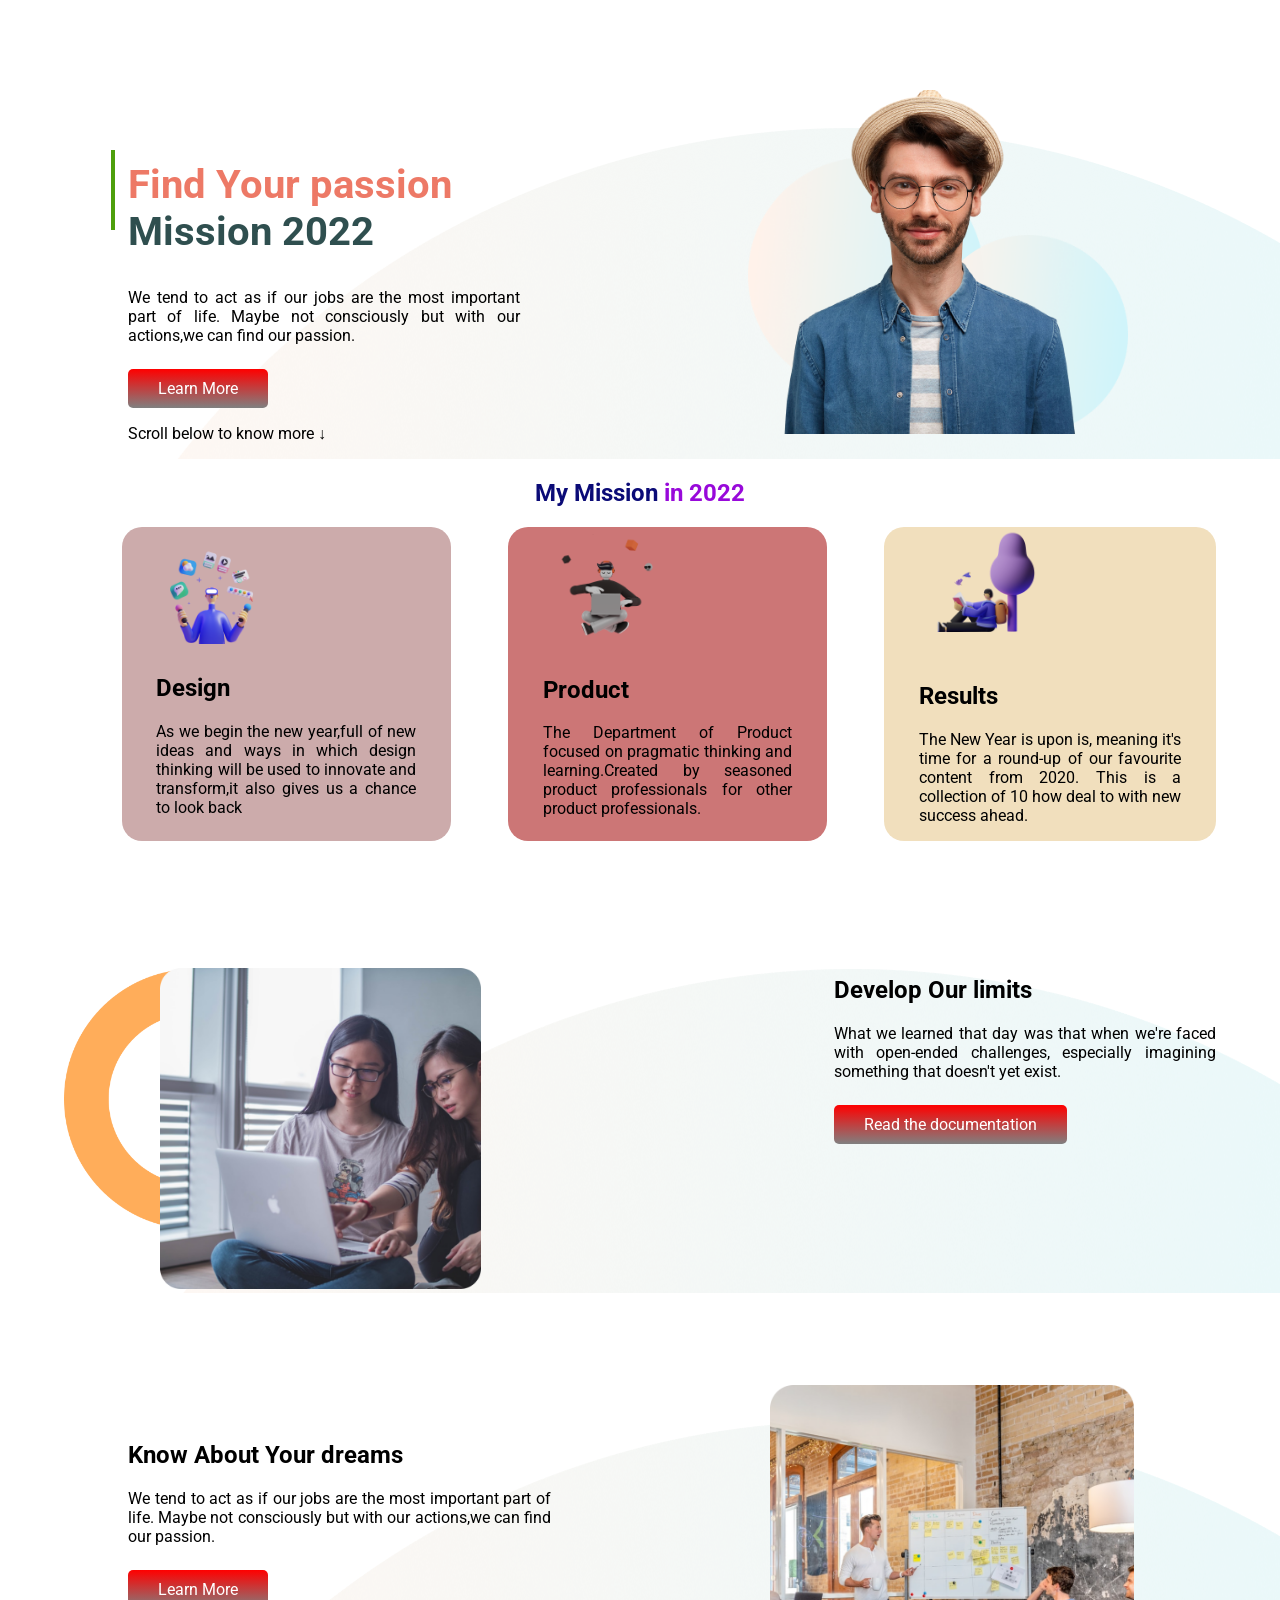
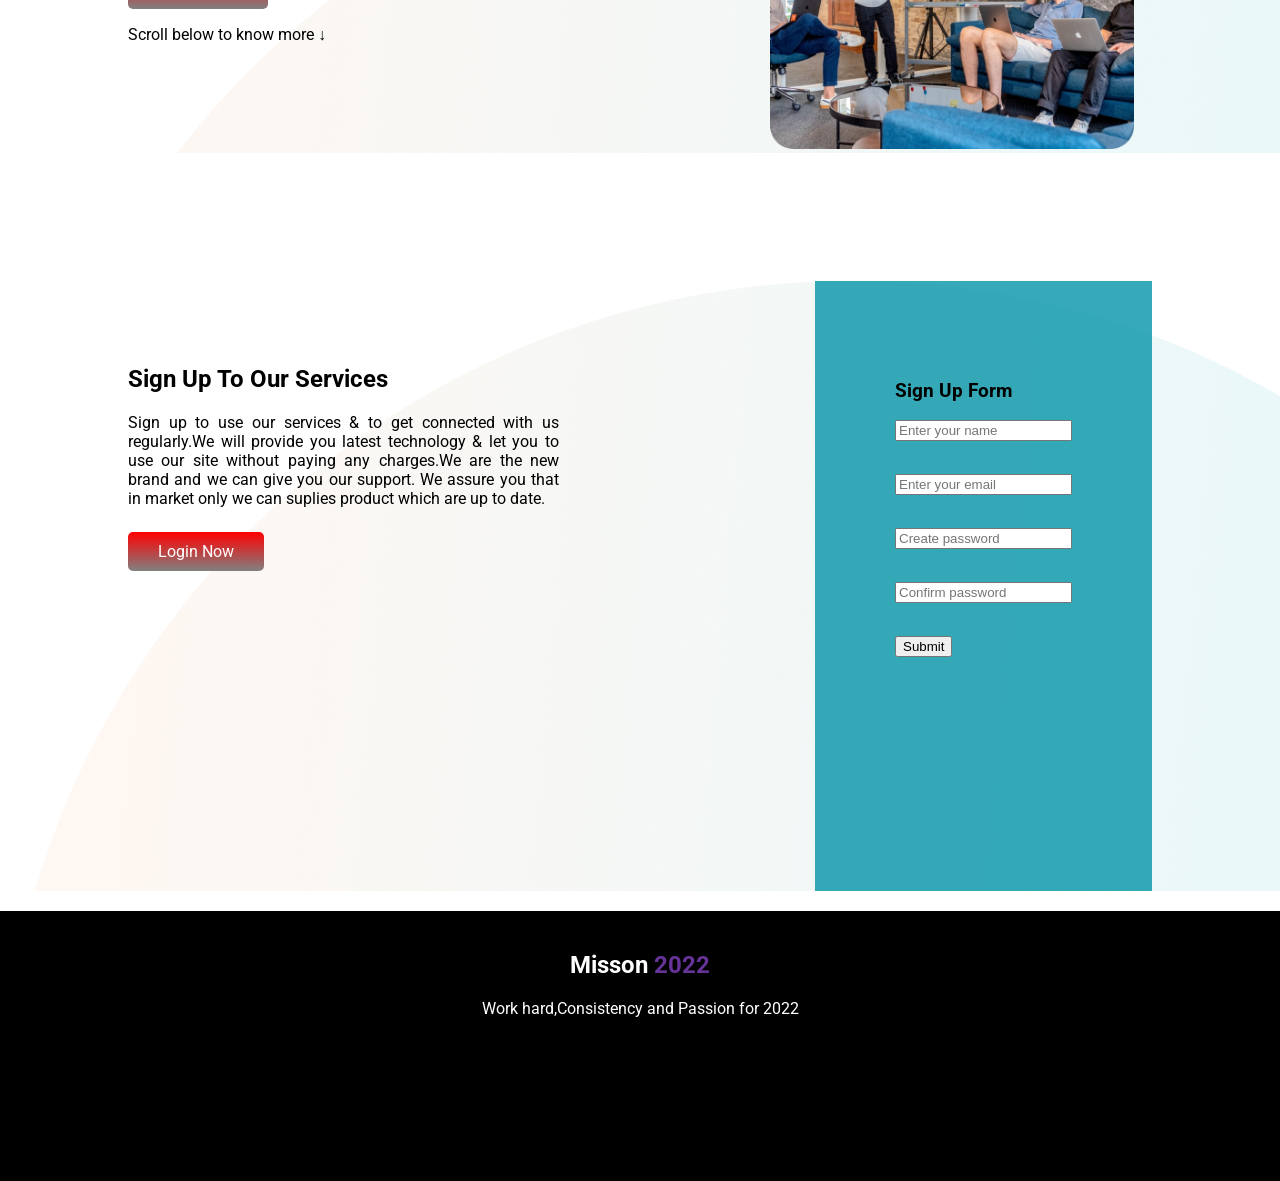
<file: index.html>
<!DOCTYPE html>
<html lang="en">

<head>
    <meta charset="UTF-8">
    <meta http-equiv="X-UA-Compatible" content="IE=edge">
    <meta name="viewport" content="width=device-width, initial-scale=1.0">
    <title>Assignment</title>
    <link rel="preconnect" href="https://fonts.googleapis.com">
    <link rel="preconnect" href="https://fonts.gstatic.com" crossorigin>
    <link href="https://fonts.googleapis.com/css2?family=Roboto:wght@700&display=swap" rel="stylesheet">
    <link rel="shortcut icon" href="images/assignment.jpg" type="image/x-icon">
    <link rel="stylesheet" href="style.css">
</head>

<body>
    <!-- top banner started -->
    <section class="top-banner skill">
        <div class="one">
            <div class="border"></div>
            <h1>Find Your passion <span class="new">Mission 2022</span></h1>
            <p>
                We tend to act as if our jobs are the most important part of life. Maybe not consciously but with our
                actions,we can find our passion.
            </p>
            <a class="button" target="_blank" href="https://github.com/marshallanique">Learn More</a>
            <p>Scroll below to know more ↓</p>
        </div>
        <div class="two">
            <img src="images/person-4.png" alt="a man in hat">

        </div>

    </section>
    <!-- top banner ended -->
    <!-- mission-area started -->
    <section class="mission-area">
        <h1>My Mission <span class="blue">in 2022</span></h1>
        <div class="main">
            <div class="design">
                <img src="images/illustrator-1.png" alt="">
                <h2>Design</h2>
                <p>As we begin the new year,full of new ideas and ways in which design thinking will be used to innovate
                    and transform,it also gives us a chance to look back</p>
            </div>
            <div class="product">
                <img src="images/illustrator-2.png" alt="">
                <h2>Product</h2>
                <p>The Department of Product focused on pragmatic thinking and learning.Created by seasoned product
                    professionals for other product professionals.</p>
            </div>
            <div class="result">
                <img src="images/illustrator-3.png" alt="">
                <h2>Results</h2>
                <p>The New Year is upon is, meaning it's time for a round-up of our favourite content from 2020. This is
                    a collection of 10 how deal to with new success ahead.</p>
            </div>
        </div>
    </section>
    <!-- mission area ended -->
    <!-- skill area started -->
    <section class="skill-area skill">
        <div class="two girl">
            <img src="images/coding.png" alt="a girl coding">
        </div>
        <div class="one para">
            <h2>Develop Our limits</h2>
            <p>
                What we learned that day was that when we're faced with open-ended challenges, especially imagining
                something that doesn't yet exist.
            </p>
            <a class="button" target="_blank" href="https://github.com/marshallanique">Read the documentation</a>
        </div>

    </section>
    <!-- skill-area ended -->
    <!-- community-area started -->
    <section class="community-area skill">
        <div class="one">
            <h2>Know About Your dreams</h2>
            <p>
                We tend to act as if our jobs are the most important part of life. Maybe not consciously but with our
                actions,we can find our passion.
            </p>
            <a class="button" target="_blank" href="https://github.com/marshallanique">Learn More</a>
            <p>Scroll below to know more ↓</p>
        </div>
        <div class="two">
            <img src="images/project.png" alt="a girl coding">
        </div>
    </section>
    <!-- community-area ended -->
    <!-- form-up area started -->
    <section class="form-up skill">
        <div class="one up">
            <h2>Sign Up To Our Services</h2>
            <p>
                Sign up to use our services & to get connected with us regularly.We will provide you latest technology &
                let you to use our site without paying any charges.We are the new brand and we can give you our support.
                We assure you that in market only we can suplies product which are up to date.
            </p>
            <a class="button" target="_blank" href="https://github.com/marshallanique">Login Now</a>
        </div>
        <div class="two form">
            <h3>Sign Up Form</h3>
            <form action="">
                <div class="input-box">
                    <input type="text" name="" id="" placeholder="Enter your name">
                </div><br>
                <div class="input-box">
                    <input type="text" name="" id="" placeholder="Enter your email">
                </div><br>
                <div class="input-box">
                    <input type="password" name="" id="" placeholder="Create password">
                </div><br>
                <div class="input-box">
                    <input type="password" name="" id="" placeholder="Confirm password">
                </div><br>
                <div class="input-box">
                    <input type="submit" name="" id="" placeholder="Register now">
                </div>
            </form>
        </div>

    </section>
    <!-- form-up area started -->
    <!-- footer started -->
    <section class="footer">
        <div class="footer-part">
            <h1> Misson <span class="red">2022</span></h1>
            <p>Work hard,Consistency and Passion for 2022</p>
        </div>
    </section>
    <!-- footer ended -->
</body>

</html>
</file>
<file: style.css>
body{
    font-family: 'Roboto', sans-serif;
    margin: 0;
}
.one h1{
    font-size: 40px;
    color: #ed7966;
    /* border-left: 5px solid;
    border-image: linear-gradient(#f6b73c, #4d9f0c);
    border-image-slice: 1; */
   
}
.border{
    border-left: 4px solid #4d9f0c ;
    height: 80px;
    position: absolute;
    left: 9%;
    margin-left: -4px;
    top: 150px;
}

p{
    text-align: justify;
}
.skill{
   
    display: flex;
    margin-top: 10%;
    background-image: url(images/shape-4.png);
    background-repeat: no-repeat;
}
.new{
    font-size: 40px;
    color:darkslategray;
    
}
.one{
    margin-left: 10%;
}
.two img{
    width: 50%;
    margin-left: 30%;
    margin-top: -5%;
}
.button{
    text-decoration: none;
    background: linear-gradient(red,gray);
    color: white;
    padding:10px 30px;
    border-radius: 5px;
    display: inline-block;
    margin-top: 2%;
}
.blue{
    color: rgb(152, 9, 218);
}
.mission-area h1{
    text-align: center;
    color: rgb(11, 11, 119);
}
.main{
    display: flex;
    margin-left: 5%;
    margin-right: 5%;
}
.design img{
    width: 50%;
}
.product img{
    width: 50%;
}
.result img{
    width: 50%;
}
.design{
    background-color: #ccabab;
    margin-left: 5%;
    padding: 0 3%;
    border-radius: 20px;
}
.product{
    background-color: #cc7676;
    margin-left: 5%;
    padding: 0 3%;
    border-radius: 20px;
}

.result{
    background-color: rgb(241, 223, 189);
    margin-left: 5%;
    padding: 0 3%;
    border-radius: 20px;
}
.girl{
  background-image: url(images/shape-1.png);
  background-repeat: no-repeat;
  background-size: 260px;
  margin-left: 5%;
}
.girl img{
    margin-left: 15%;
    margin-top: -1px;
}
.para{
    margin-right: 5%;
    margin-top: -1%;
}
.form{
    margin-right: 10%;
    min-height: 50vh;
    background-color: rgba(5, 149, 168, 0.795);
    padding: 80px;
}
.up{
 margin-right: 20%;
 margin-top: 5%;
}
.up p{
   text-align: justify;
}
.input-box{
    height: 35px;
    outline: none;
}

.footer{
    height: 30vh;
    background-color: black;
    color: white;
}
.footer-part{
    text-align: center;
   margin-bottom: 20%;
}
.footer-part p{
    text-align: center;
 
}
.footer-part h1{
    padding-top: 40px;

}
.red{
    color: rebeccapurple;
}
</file>
